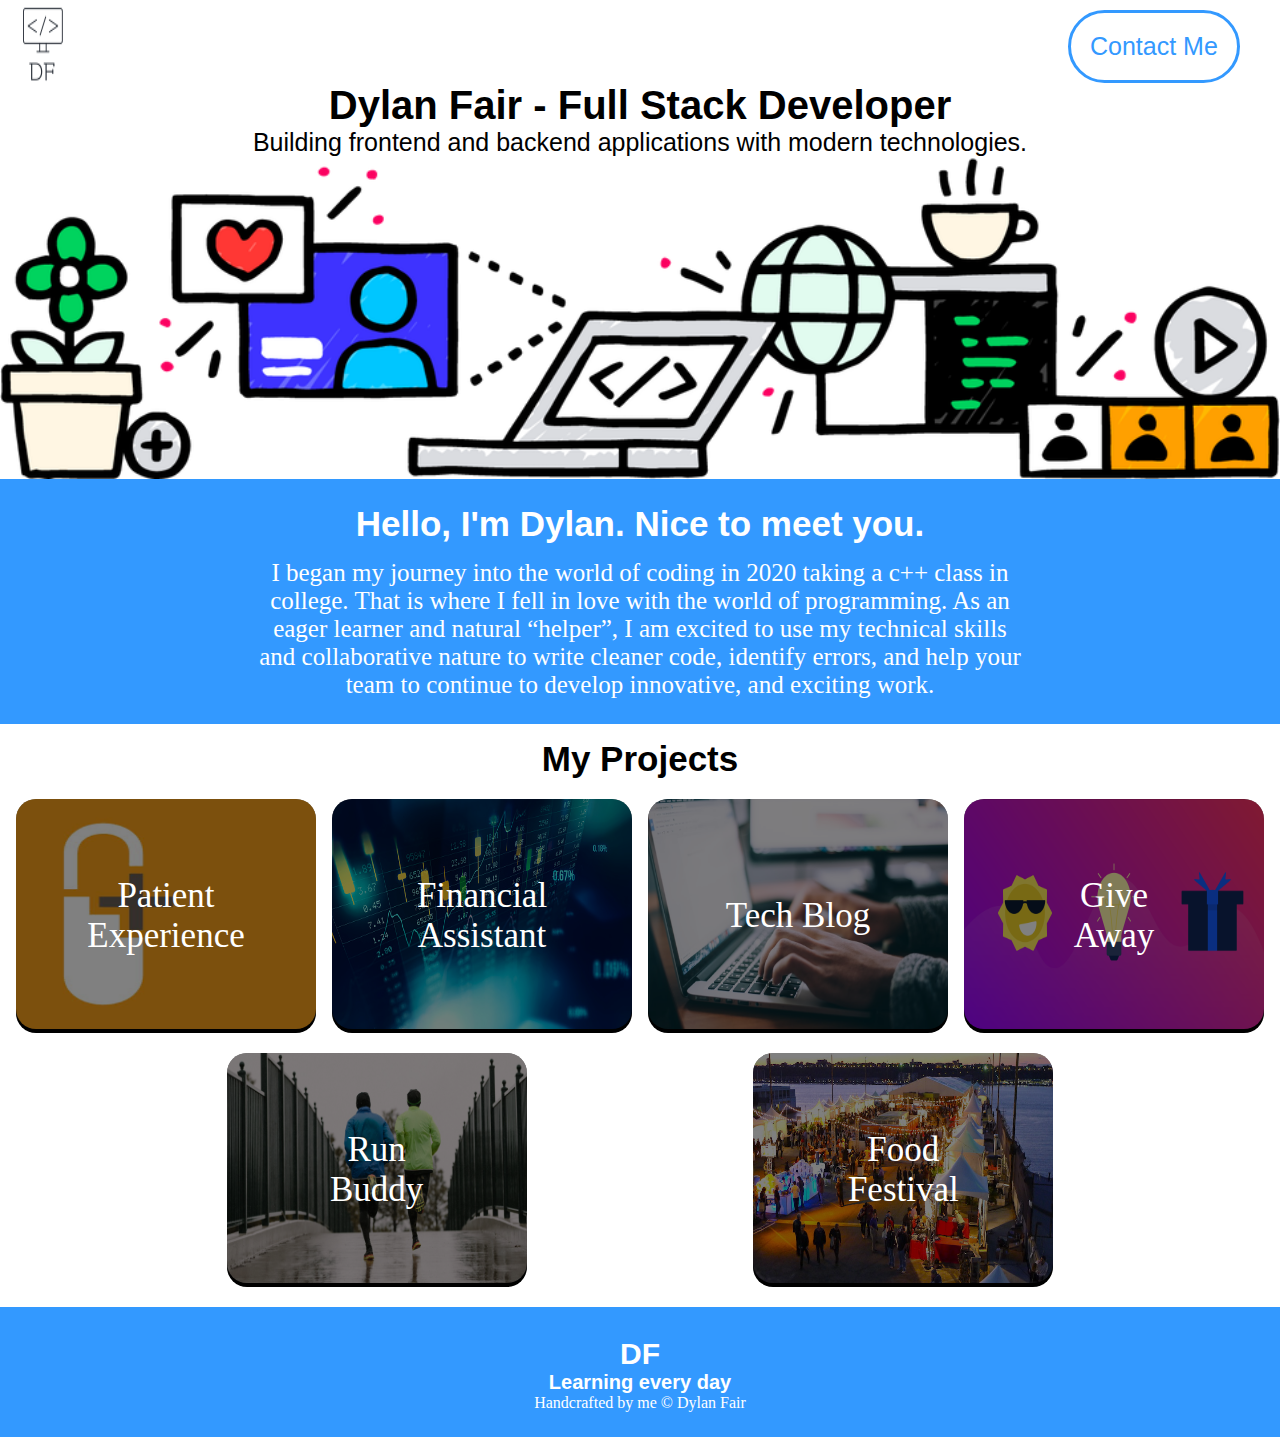
<file: index.html>
<!DOCTYPE html>
<html lang="en">
<head>
    <meta charset="UTF-8">
    <meta http-equiv="X-UA-Compatible" content="IE=edge">
    <meta name="viewport" content="width=device-width, initial-scale=1.0">
    <link rel="stylesheet" href="./css/style.css"/>
    <title>Dylan Fair Portfolio</title>
    <link rel="shortcut icon" type="image/png" href="./images/Logo.png"/>
</head>
<body>
    <header>
        <img src="./images/Logo.png" alt="My personal logo with my initals DF"/>
        <a href="./contact.html">Contact Me</a>
    </header>
    <hero class="hero">
        <h1>Dylan Fair - Full Stack Developer</h1>
        <h3>Building frontend and backend applications with modern technologies.</h3>
        <img src="./images/hero.png"/>
    </hero>
    <div class="about-me">
        <h2>Hello, I'm Dylan. Nice to meet you.</h2>
        <p>I began my journey into the world of coding in 2020 taking a c++ class in 
            college. That is where I fell in love with the world of programming.
            As an eager learner and natural “helper”, I am excited to use my technical skills
            and collaborative nature to write cleaner code, identify errors, and help your team 
            to continue to develop innovative, and exciting work.
        </p>
    </div>
    <div class="projects">
        <h2>My Projects</h2>
        <ul class="project-list">
            <li class="project">
                <a href="https://patient.smartscripts.com/signin">
                    <img src="./images/smartscripts.png" alt="Employee Tracker">
                    <div class="text-inside">Patient Experience</div>
                    <div class="behind">
                        <div class="behind-text">React, Material UI, Figma, GraphQL, and AWS</div>
                        <a class="link" href="https://patient.smartscripts.com/signin" target="_blank">Visit Website</a>
                    </div>
                </a>
            </li>
            <li class="project">
                <a href="https://jacobryanhanson.github.io/finance-assistant/" target="_blank">
                    <img src="./images/finance.jpg" alt="finance picture">
                    <div class="text-inside">Financial Assistant</div>
                    <div class="behind">
                        <div class="behind-text">HTML, CSS, JavaScript, Server Side Api's</div>
                        <a class="link" href="https://dylan-fair.github.io/finance-assistant/" target="_blank">Visit Website</a>
                        <a class="link" href="https://github.com/dylan-fair/finance-assistant" target="_blank">Visit Repo</a>
                    </div>
                </a>

            </li>
            <li class="project">
                <a href="https://secure-fjord-43914.herokuapp.com/" target="_blank">
                    <img src="./images/tech-blog.jpg" alt="tech blog picture">
                    <div class="text-inside">Tech Blog</div>
                    <div class="behind">
                        <div class="behind-text">MVC Style, Javascript, Express, SQL, Sequelize, HTML, CSS, and Express-session</div>
                        <a class="link" href="https://secure-fjord-43914.herokuapp.com/" target="_blank">Visit Website</a>
                        <a class="link" href="https://github.com/dylan-fair/MVC-Tech-Blogz" target="_blank">Visit Repo</a>
                    </div>
                </a>
            </li>
            <li class="project">
                <a href="https://safe-beyond-95818.herokuapp.com/" target="_blank">
                    <img src="./images/give-away.png" alt="Give away">
                    <div class="text-inside">Give Away</div>
                    <div class="behind">
                        <div class="behind-text">JavaScript, MVC, Express, Session, SQL, and Sequelize</div>
                        <a class="link" href="https://safe-beyond-95818.herokuapp.com/" target="_blank">Visit Website</a>
                        <a class="link" href="https://github.com/dylan-fair/give-away" target="_blank">Visit Repo</a>
                    </div>
                </a>
            </li>
            <li class="project">
                <a href="https://dylan-fair.github.io/run-buddy/" target="_blank">
                    <img src="./images/run-buddy.jpg" alt="Run Buddy website">
                    <div class="text-inside">Run Buddy</div>
                    <div class="behind">
                        <div class="behind-text">HTML5 and CSS</div>
                        <a class="link" href="https://dylan-fair.github.io/run-buddy/" target="_blank">Visit Website</a>
                        <a class="link" href="https://github.com/dylan-fair/run-buddy" target="_blank">Visit Repo</a>
                    </div>
                </a>
            </li>
            <li class="project">
                <a href="https://dylan-fair.github.io/food-festival/" target="_blank">
                    <img src="./images/food-fest.jpg" alt="Food festival">
                    <div class="text-inside">Food Festival</div>
                    <div class="behind">
                        <div class="behind-text">JavaScript, HTML5, Node.js, CSS, Webpack, Cache, and PWA</div>
                        <a class="link" href="https://dylan-fair.github.io/food-festival/" target="_blank">Visit Website</a>
                        <a class="link" href="https://github.com/dylan-fair/food-festival" target="_blank">Visit Repo</a>
                    </div>
                </a>
            </li>
        </ul>
    </div>
    <footer>
        <h2>DF</h2>
        <h3>Learning every day</h3>
        <p>Handcrafted by me © Dylan Fair </p>
    </footer>
</body>
</html>
</file>
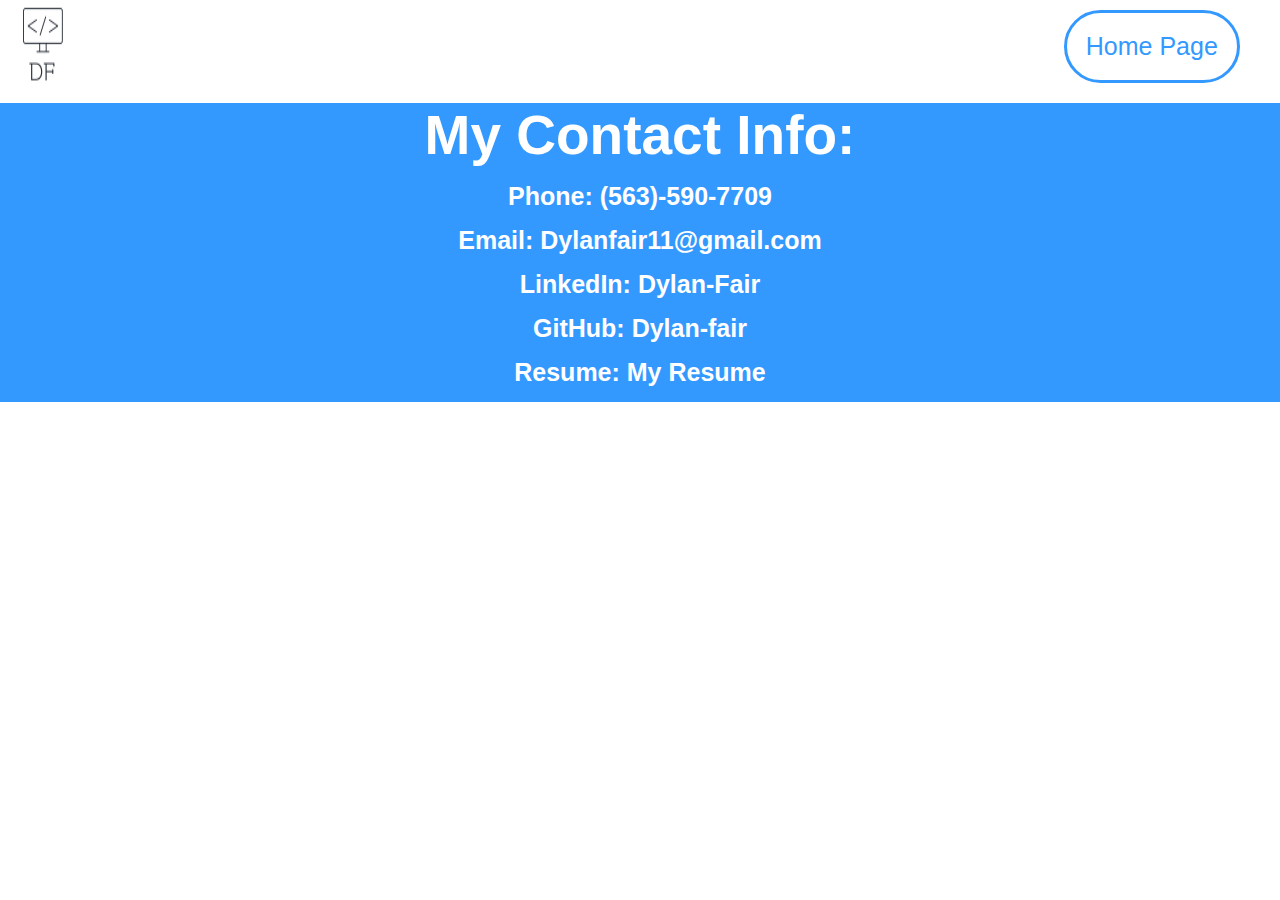
<file: contact.html>
<!DOCTYPE html>
<html lang="en">
<head>
    <meta charset="UTF-8">
    <meta http-equiv="X-UA-Compatible" content="IE=edge">
    <meta name="viewport" content="width=device-width, initial-scale=1.0">
    <link rel="stylesheet" href="./css/style2.css"/>
    <title>Dylan Fair Portfolio</title>
    <link rel="shortcut icon" type="image/png" href="./images/Logo.png"/>
</head>
<body>
    <header>
        <img src="./images/Logo.png" alt="My personal logo with my initals DF"/>
        <a href="./index.html">Home Page</a>
    </header>
    <div>
        <h1>My Contact Info:</h1>
        <h3>Phone: (563)-590-7709</h3>
        <h3>Email: <a href="mailto:dylanfair11@gmail.com">Dylanfair11@gmail.com</a></h3>
        <h3>LinkedIn: <a href="https://www.linkedin.com/in/dylan-fair-499122219/" target="_blank">Dylan-Fair</a></h3>
        <h3>GitHub: <a href="https://github.com/dylan-fair" target="_blank">Dylan-fair</a></h3>
        <h3>Resume: <a href="./images/CareerFairResume (1).pdf">My Resume</a></h3>
    </div>
</body>
</html>
</file>
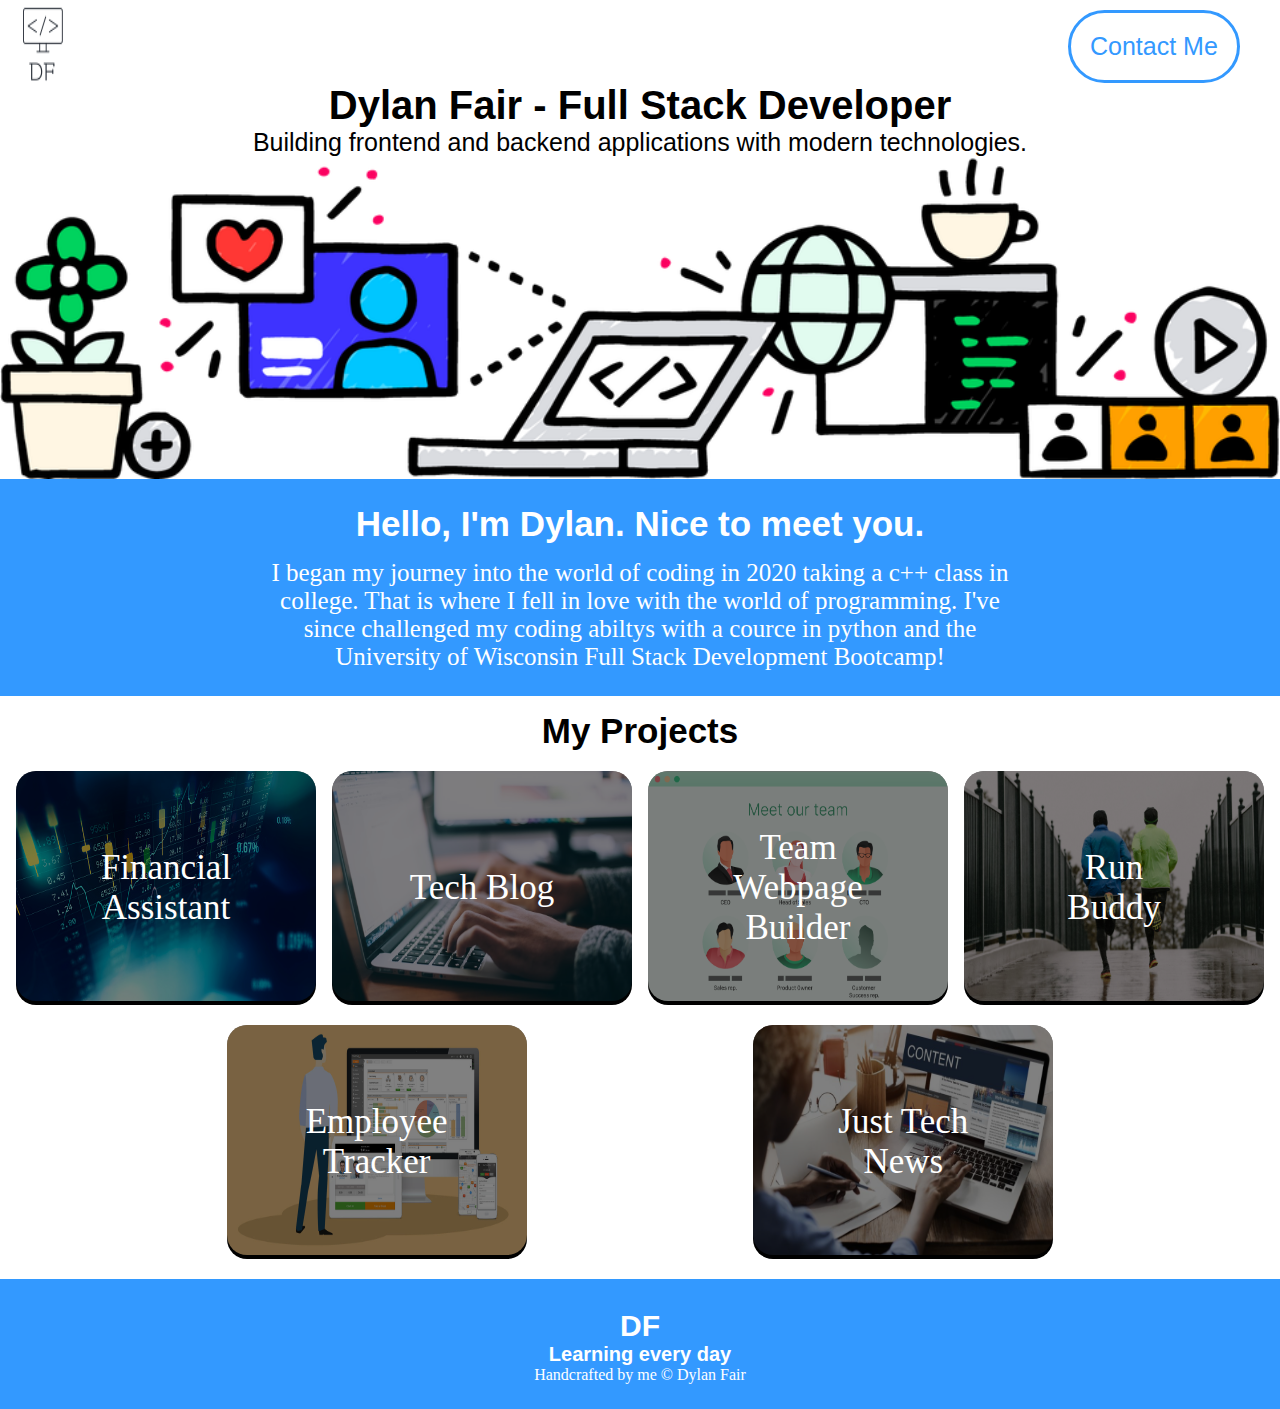
<file: homepage.html>
<!DOCTYPE html>
<html lang="en">
<head>
    <meta charset="UTF-8">
    <meta http-equiv="X-UA-Compatible" content="IE=edge">
    <meta name="viewport" content="width=device-width, initial-scale=1.0">
    <link rel="stylesheet" href="./css/style.css"/>
    <title>Dylan Fair Portfolio</title>
    <link rel="shortcut icon" type="image/png" href="./images/Logo.png"/>
</head>
<body>
    <header>
        <img src="./images//Logo.png" alt="My personal logo with my initals DF"/>
        <a href="./contact.html">Contact Me</a>
    </header>
    <hero class="hero">
        <h1>Dylan Fair - Full Stack Developer</h1>
        <h3>Building frontend and backend applications with modern technologies.</h3>
        <img src="./images/hero.png"/>
    </hero>
    <div class="about-me">
        <h2>Hello, I'm Dylan. Nice to meet you.</h2>
        <p>I began my journey into the world of coding in 2020 taking a c++ class in 
            college. That is where I fell in love with the world of programming. I've since
            challenged my coding abiltys with a cource in python and the University of Wisconsin
            Full Stack Development Bootcamp!
        </p>
    </div>
    <div class="projects">
        <h2>My Projects</h2>
        <ul class="project-list">
            <li class="project">
                <img src="./images/finance.jpg" alt="finance picture">
                <div class="text-inside">Financial Assistant</div>
            </li>
            <li class="project">
                <img src="./images/tech-blog.jpg" alt="tech blog picture">
                <div class="text-inside">Tech Blog</div>
            </li>
            <li class="project">
                <img src="./images/team-webpage.png" alt="Team webpage">
                <div class="text-inside">Team Webpage Builder</div>
            </li>
            <li class="project">
                <img src="./images/run-buddy.jpg" alt="Run Buddy website">
                <div class="text-inside">Run Buddy</div>
            </li>
            <li class="project">
                <img src="./images/employee-tracker.jpg" alt="Employee Tracker">
                <div class="text-inside">Employee Tracker</div>
            </li>
            <li class="project">
                <img src="./images/tech-news.jpg" alt="Tech News Blog">
                <div class="text-inside">Just Tech News</div>
            </li>
        </ul>
    </div>
    <footer>
        <h2>DF</h2>
        <h3>Learning every day</h3>
        <p>Handcrafted by me © Dylan Fair </p>
    </footer>
</body>
</html>
</file>
<file: css/style.css>
:root {
    --blue: rgb(51, 153, 255)
}
* {
    box-sizing: border-box;
    padding: 0;
    margin: 0;
  }
header {
    display: flex;
    flex-wrap: wrap;
    justify-content: space-between;
}
header a {
    display: flex;
    flex-direction: column;
    justify-content: space-around;
    margin-right: 40px;
    color: var(--blue);
    font-size: 25px;
    text-decoration: none;
    border: 3px solid var(--blue);
    border-radius: 50px;
    padding: 1.2rem;
    font-family: sans-serif;
    transition: .5s;
    margin-top: 10px;
}
header a:hover {
    background-color: var(--blue);
    color: white;
}
header img {
    margin-left: 20px;
    transition: .5s;
}
header img:hover {
    transform: scale(1.2);
}
.hero {
    display: flex;
    flex-direction: column;
    justify-content: space-evenly;
    align-items: center;
}
.hero h1 {
    font-size: 40px;
    font-family: 'Trebuchet MS', 'Lucida Sans Unicode', 'Lucida Grande', 'Lucida Sans', Arial, sans-serif;
    transition: 0.5s;
    text-align: center;
}
.hero h1:hover {
    font-size: 45px;
}
.hero h3 {
    text-align: center;
    font-size: 25px;
    font-weight: normal;
    font-family: 'Trebuchet MS', 'Lucida Sans Unicode', 'Lucida Grande', 'Lucida Sans', Arial, sans-serif;
}
.hero img {
    width: 100%;
}
.about-me {
    display: flex;
    flex-direction: column;
    justify-content: space-evenly;
    align-items: center;
    background-color: var(--blue);
}
.about-me h2 {
    color: white;
    font-family: 'Trebuchet MS', 'Lucida Sans Unicode', 'Lucida Grande', 'Lucida Sans', Arial, sans-serif;
    font-size: 35px;
    text-align: center;
    padding-top: 25px;
    padding-bottom: 15px;

}
.about-me p {
    color: white;
    width: 60%;
    text-align: center;
    font-size: 25px;
    padding-bottom: 25px;
}
.projects {
    display: flex;
    flex-direction: column;
    justify-content: space-evenly;
    align-items: center;
}
.projects h2 {
    align-items: center;
    font-family: 'Trebuchet MS', 'Lucida Sans Unicode', 'Lucida Grande', 'Lucida Sans', Arial, sans-serif;
    font-size: 35px;
    margin-bottom: 20px;
    margin-top: 15px;
}
.project-list {
    display: flex;
    flex-wrap: wrap;
    justify-content: space-evenly;
    align-items: center;
}
.project {
    list-style: none;
    text-align: center;
    position: relative;
    color: white;
    background-color: black;
    margin-bottom: 20px;
    border-radius: 20px;
}
.project a {
    text-decoration: none;
    color: white;
}
.project img {
    height: 230px;
    width: 300px;
    opacity: 50%;
    border-radius: 20px;
}
.text-inside {
    font-size: 35px;
    position: absolute;
    top: 50%;
    left: 50%;
    transform: translate(-50%, -50%);
    opacity: 100%;
    border-radius: 20px;
}
.behind {
    opacity: 0;
    position: absolute;
    top: 0%;
    left: 0%;
    width: 100%;
    height: 100%;
    background-color: var(--blue);
    border-radius: 20px;
    display: flex;
    flex-direction: column;
    align-items: center;
    transition: .75s;
}
.behind-text {
    margin-top: 20px;
    font-family: 'Trebuchet MS', 'Lucida Sans Unicode', 'Lucida Grande', 'Lucida Sans', Arial, sans-serif;
    font-size: 25px;
}
.link {
    display: flex;
    flex-direction: column;
    justify-content: space-around;
    color: black;
    font-size: 20px;
    text-decoration: none;
    border: 3px solid black;
    border-radius: 50px;
    padding: 0.4rem;
    font-family: sans-serif;
    transition: .5s; 
    margin: auto 40px auto 40px;
    transition: .5;
}
.link:hover {
    background-color: black;
    color: white
}
.behind:hover {
    opacity: 1;
}
footer {
    display: flex;
    flex-direction: column;
    align-items: center;
    background-color: var(--blue);
}
footer h2 {
    padding-top: 30px;
    color: white;
    font-family: 'Trebuchet MS', 'Lucida Sans Unicode', 'Lucida Grande', 'Lucida Sans', Arial, sans-serif;
    font-size: 30px;
}
footer h3 {
    color: white;
    font-family: 'Trebuchet MS', 'Lucida Sans Unicode', 'Lucida Grande', 'Lucida Sans', Arial, sans-serif;
    font-size: 20px;
}
footer p {
    color: white;
    margin-bottom: 25px;
}
@media screen and (max-width: 600px) {
    header a {
        font-size: 15px;
    }
}
@media screen and (max-width: 350px) {
    header a {
        font-size: 10px;
        margin-right: 20px;
        padding: .4rem;
    }
}
</file>
<file: css/style2.css>
:root {
    --blue: rgb(51, 153, 255)
}
* {
    box-sizing: border-box;
    padding: 0;
    margin: 0;
  }
header {
    display: flex;
    flex-wrap: wrap;
    justify-content: space-between;
}
header a {
    display: flex;
    flex-direction: column;
    justify-content: space-around;
    margin-right: 40px;
    color: var(--blue);
    font-size: 25px;
    text-decoration: none;
    border: 3px solid var(--blue);
    border-radius: 50px;
    padding: 1.2rem;
    font-family: sans-serif;
    transition: .5s;
    margin-top: 10px;
}
header a:hover {
    background-color: var(--blue);
    color: white;
}
header img {
    margin-left: 20px;
    transition: .5s;
}
header img:hover {
    transform: scale(1.2);
}
div {
    margin-top: 20px;
    background-color: var(--blue);
    display: flex;
    flex-direction: column;
    justify-content: space-between;
    align-items: center;
}
div h1 {
    color: white;
    font-size: 55px;
    font-family: 'Trebuchet MS', 'Lucida Sans Unicode', 'Lucida Grande', 'Lucida Sans', Arial, sans-serif;
    text-align: center;
    padding-bottom: 15px;
}
div h3 {
    font-size: 25px;
    color: white;
    font-family: 'Trebuchet MS', 'Lucida Sans Unicode', 'Lucida Grande', 'Lucida Sans', Arial, sans-serif;
    padding-bottom: 15px;
}
div a {
    font-family: 'Trebuchet MS', 'Lucida Sans Unicode', 'Lucida Grande', 'Lucida Sans', Arial, sans-serif;
    text-decoration: none;
    color: white;
    padding-bottom: 15px;
}
</file>
